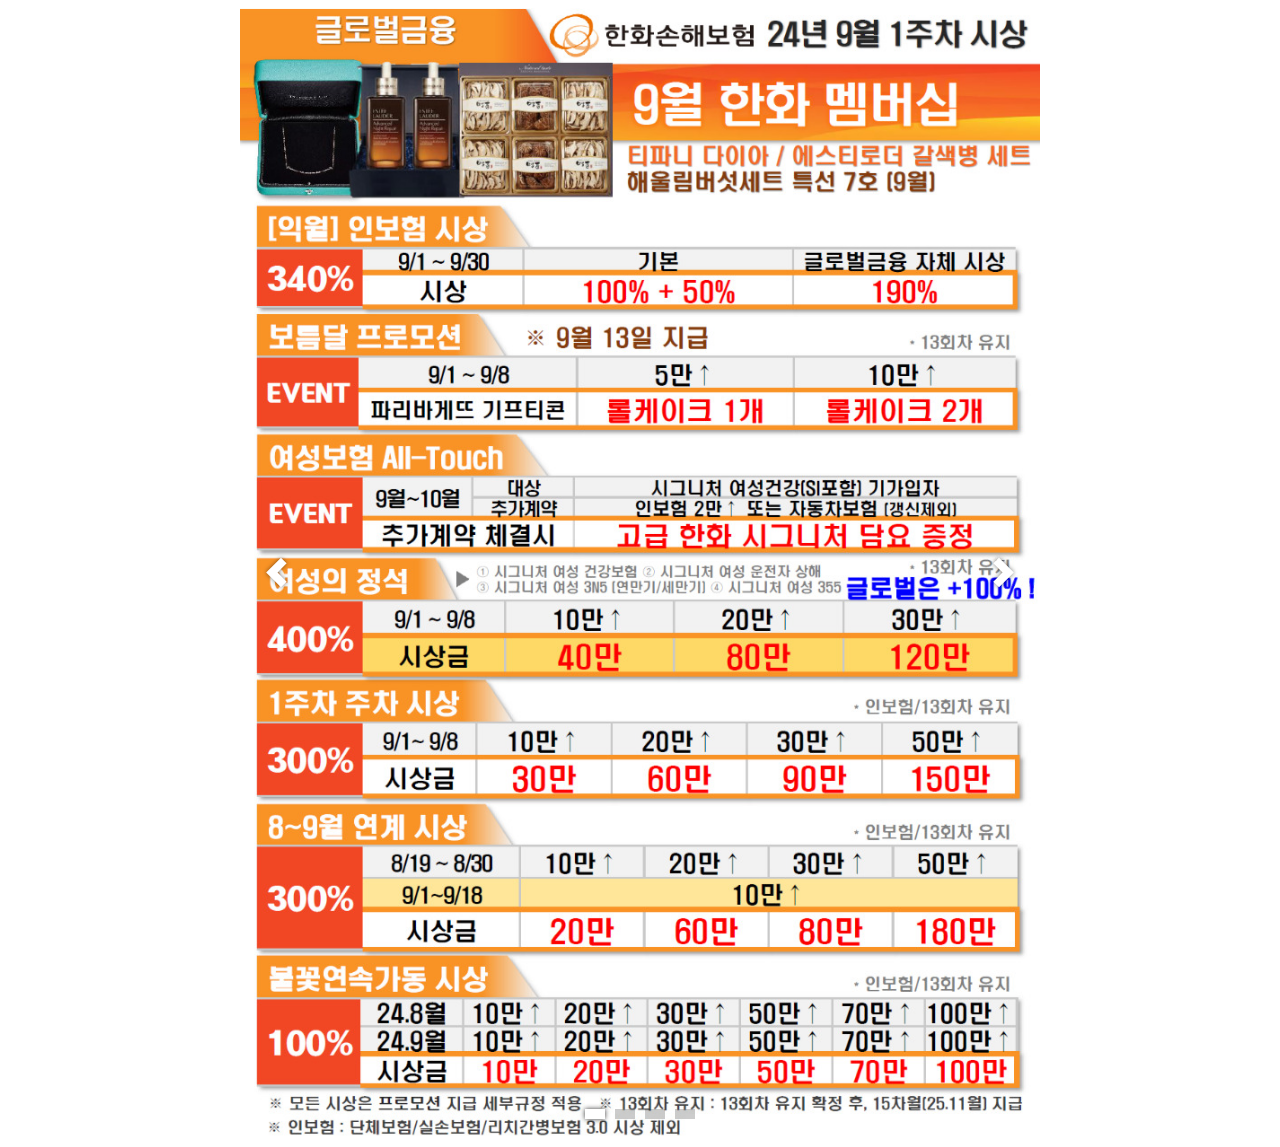
<file: index.html>
<!DOCTYPE html>
<html lang="ko">
<head>
    <meta charset="UTF-8">
    <meta name="viewport" content="width=device-width, initial-scale=1.0">
    <title>이미지 캐러셀</title>
    <link rel="stylesheet" href="./styles.css">
</head>
<body>
    <div class="carousel-container">
        <div class="carousel-image-container">
            <img src="./image1.jpg" alt="슬라이드 1" class="carousel-image">
            <img src="./image2.jpg" alt="슬라이드 2" class="carousel-image">
            <img src="./image3.jpg" alt="슬라이드 3" class="carousel-image">
            <img src="./image4.jpg" alt="슬라이드 4" class="carousel-image">
        </div>
        <button class="carousel-button prev">
            <svg viewBox="0 0 24 24" width="48" height="48">
                <path fill="white" d="M15.41 7.41L14 6l-6 6 6 6 1.41-1.41L10.83 12z"/>
            </svg>
        </button>
        <button class="carousel-button next">
            <svg viewBox="0 0 24 24" width="48" height="48">
                <path fill="white" d="M10 6L8.59 7.41 13.17 12l-4.58 4.59L10 18l6-6z"/>
            </svg>
        </button>
        <div class="carousel-dots"></div>
    </div>
    <script src="./script.js"></script>
</body>
</html>
</file>
<file: styles.css>
.carousel-container {
    position: relative;
    max-width: 800px;
    margin: 0 auto;
    overflow: hidden;
}

.carousel-image-container {
    display: flex;
    transition: transform 0.5s ease-in-out;
}

.carousel-image {
    width: 100%;
    height: auto;
    object-fit: contain;
}

.carousel-button {
    position: absolute;
    top: 50%;
    transform: translateY(-50%);
    background: none;
    border: none;
    cursor: pointer;
    padding: 10px;
    z-index: 10;
}

.carousel-button.prev {
    left: 3px;
}

.carousel-button.next {
    right: 3px;
}

.carousel-button svg {
    width: 48px;
    height: 48px;
    filter: drop-shadow(0px 0px 2px rgba(0, 0, 0, 0.5));
}

.carousel-button path {
    stroke: white;
    stroke-width: 2;
}

.carousel-dots {
    position: absolute;
    bottom: 20px;
    left: 50%;
    transform: translateX(-50%);
    display: flex;
    justify-content: center;
    width: 100%;
}

.carousel-dot {
    width: 20px;
    height: 10px;
    background-color: rgba(0, 0, 0, 0.2);
    margin: 0 5px;
    cursor: pointer;
    transition: background-color 0.3s ease, box-shadow 0.3s ease;
    box-shadow: 0 0 5px rgba(0, 0, 0. 0.8);
}

.carousel-dot.active {
    background-color: white;
    box-shadow: 0 0 5px rgba(0, 0, 0, 0.8);
}
</file>
